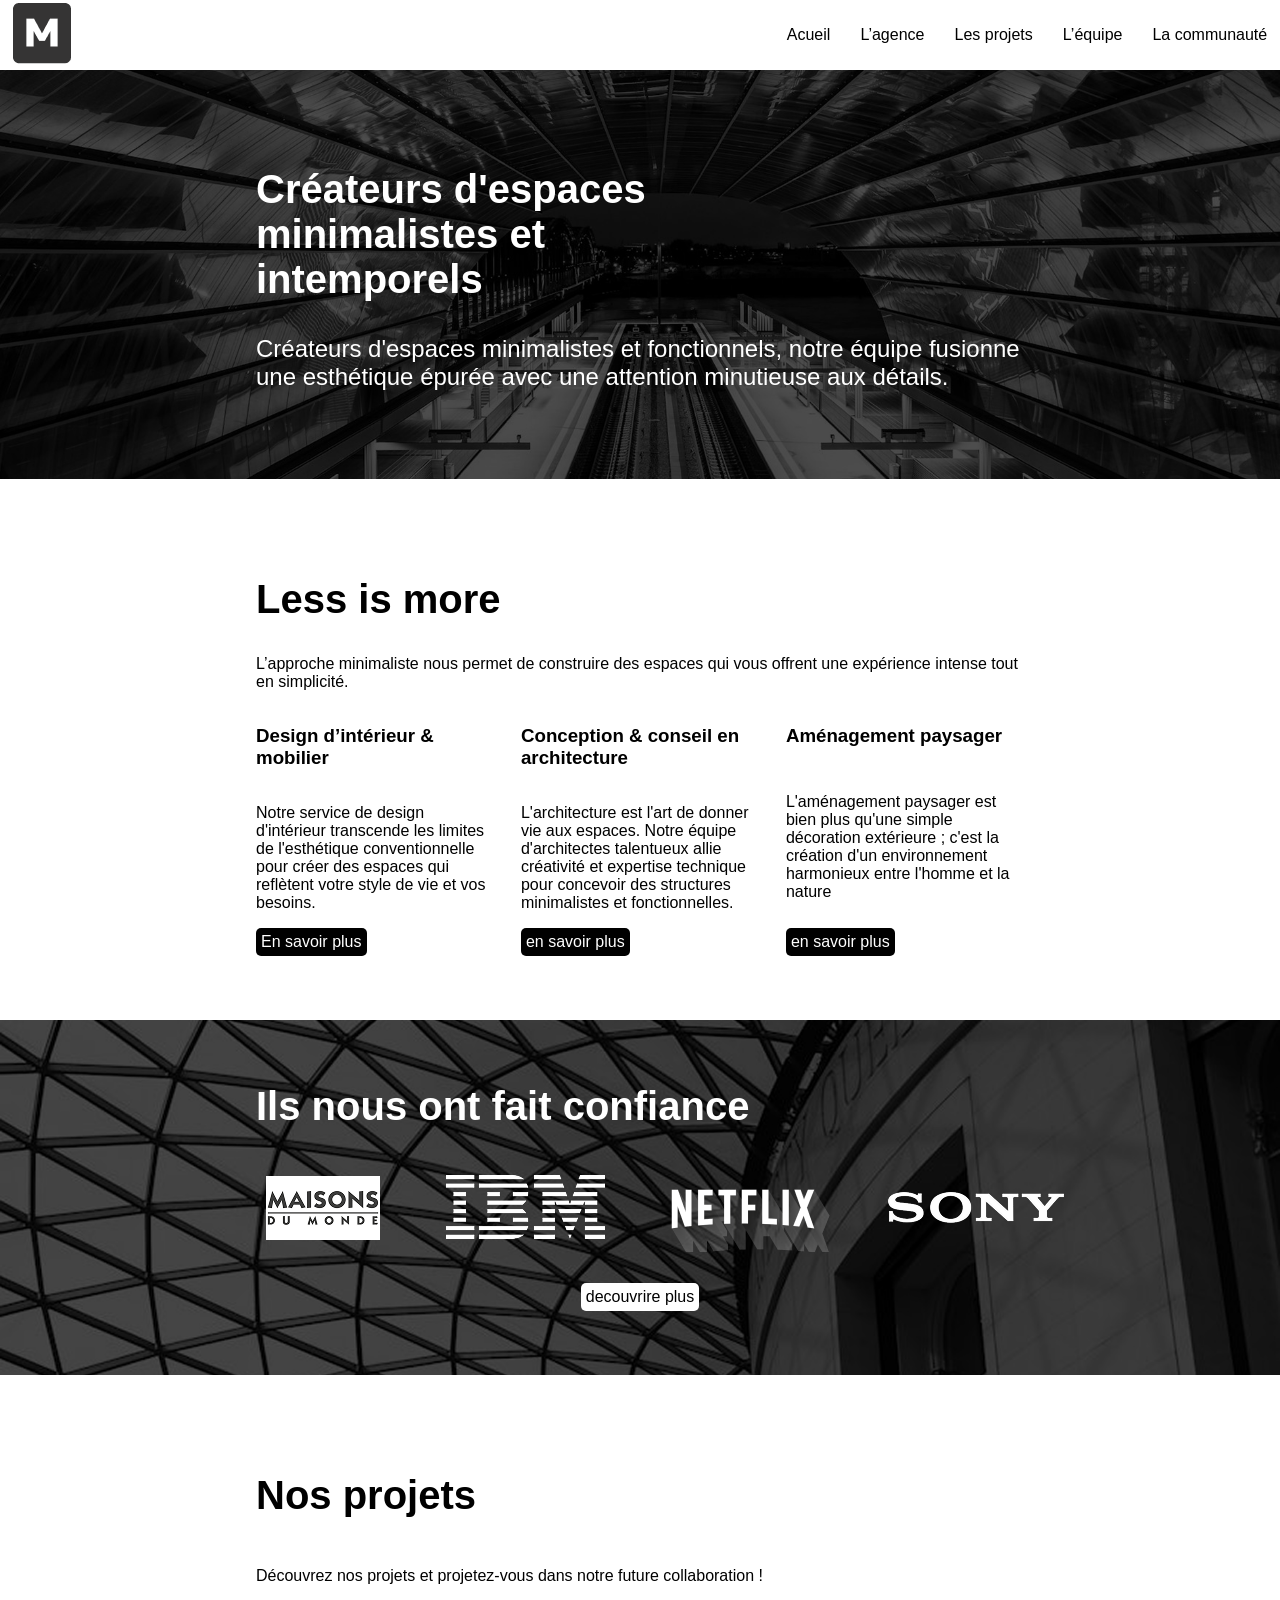
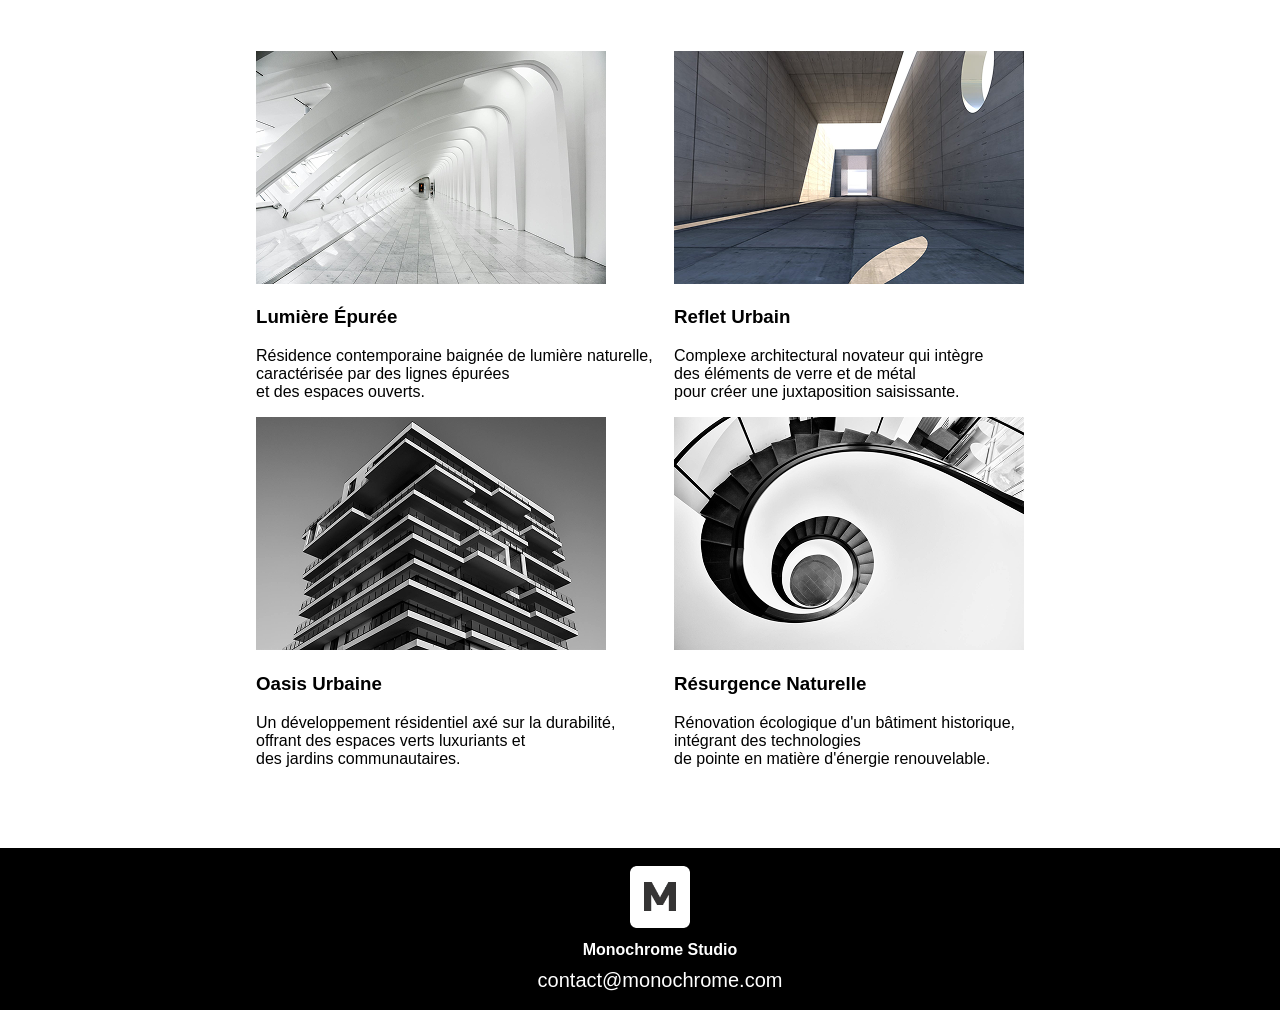
<file: index.html>
<!DOCTYPE html>
<html lang="en">
<head>
    <meta charset="UTF-8">
    <meta name="viewport" content="width=device-width, initial-scale=1.0">
    <title>Monocrome Acueil</title>
    <link rel="stylesheet" href="style.css">
</head>
<body>
        <header>
        <a href=""><img src="asset/asset/logo-black.png"></a>
        <nav>
        <a href="index.html" class="a-nav">Acueil   </a>
        <a href="agence.html"class="a-nav">L’agence   </a>
        <a href="projets.html"class="a-nav">Les projets   </a>
        <a href="equipe.html"class="a-nav">L’équipe   </a>
        <a href="communaute.html"class="a-nav">La communauté   </a>
        </nav>
    </header>
    <main>
        <section class="un-partie">
            <section>
            <h2>Créateurs d'espaces <br> minimalistes et <br> intemporels</h2>
            <p>Créateurs d'espaces minimalistes et fonctionnels, notre équipe fusionne <br> une esthétique épurée avec une attention minutieuse aux détails.</p>
            </section>
        </section>
        <section class="partie-deux">
            <section>
            <h2>Less is more</h2>
            <p>L’approche minimaliste nous permet de construire des espaces qui vous offrent une expérience intense tout en simplicité.</p>
            </section>
            <section class="partie-deux-deux">
                <article class="article-full-text">
                    <h3>Design d’intérieur & mobilier</h3>
                    <p>Notre service de design d'intérieur transcende les limites de l'esthétique conventionnelle pour créer des espaces qui reflètent votre style de vie et vos besoins.</p>
                    <a href="">En savoir plus</a>
                </article>

                <article class="article-full-text">
                    <h3>Conception & conseil en architecture</h3>
                    <p>L'architecture est l'art de donner vie aux espaces. Notre équipe d'architectes talentueux allie créativité et expertise technique pour concevoir des structures minimalistes et fonctionnelles.</p>
                    <a href="">en savoir plus</a>
                </article>

                <article class="article-full-text">

                    <h3>Aménagement paysager</h3>
                    <p>
                        L'aménagement paysager est bien plus qu'une simple décoration extérieure ; c'est la création d'un environnement harmonieux entre l'homme et la nature</p>
                        <a href="">en savoir plus</a>
                </article>

            </section>
        </section>
        <section class="partie-trois">
            <h2>Ils nous ont fait confiance</h2>
            <section>
                <ul>
                    <li><img src="asset/asset/maison-du-monde.png" alt="maison-du-monde"></li>
                    <li><img src="asset/asset/ibm.png" alt="ibm"></li>
                    <li><img src="asset/asset/netflix.png" alt="netflix"></li>
                    <li><img src="asset/asset/sony.png" alt="sony"></li>
                </ul>
                <a href="">decouvrire plus</a>
            </section>
        </section>
        <section class="partie-quatre">
            <h2>Nos projets</h2>
            <p>Découvrez nos projets et projetez-vous dans notre future collaboration !</p>
            <section>
                <articke>
                    <img src="asset/asset/img-galerie-1.png" alt="img1-lumiere-Epuree">
                    <h3>Lumière Épurée</h3>
                    <p>Résidence contemporaine baignée de lumière naturelle, <br> caractérisée par des lignes épurées <br> et des espaces ouverts.</p>
                </articke>
                <articke>
                    <img src="asset/asset/img-galerie-2.png" alt="Reflet Urbain">
                    <h3>Reflet Urbain</h3>
                    <p>Complexe architectural novateur qui intègre <br> des éléments de verre et de métal <br> pour créer une juxtaposition saisissante.</p>
                </articke>
                <articke>
                    <img src="asset/asset/img-galerie-3.png" alt="Oasis Urbaine">
                    <h3>Oasis Urbaine</h3>
                    <p>Un développement résidentiel axé sur la durabilité, <br> offrant des espaces verts luxuriants et <br> des jardins communautaires.</p>
                </articke>
                <articke>
                    <img src="asset/asset/img-galerie-4.png" alt="Résurgence Naturelle">
                    <h3>Résurgence Naturelle</h3>
                    <p>Rénovation écologique d'un bâtiment historique, <br> intégrant des technologies <br> de pointe en matière d'énergie renouvelable.</p>
                </articke>
            </section>
        </section>

    </main>
    <footer>
        <ul>
            <li><img src="asset/asset/logo-white.png" alt="monochrome" width="60"></li>
            <li><h1>Monochrome Studio</h1></li>
            <li><a href="mailto:contact@monochrome.com"> contact@monochrome.com</a>
        </ul>
    </footer>
</body>
</html>
</file>
<file: style.css>
body{
    margin: 0px;
    padding: 0;
    font-family: Arial, Helvetica, sans-serif;
}


header {
    position: sticky;
    top: 0;
    z-index: 9999;
    display: flex;
    background-color: white;
    justify-content: space-between;
    height: 70px;
    align-items: center;
    a{
        padding: 1vw;
    }
}


nav {
font-family:'Franklin Gothic Medium', 'Arial Narrow', Arial, sans-serif;
text-align: right;

}

a{
text-decoration: none;
}

.a-nav{
color: black;
}

.un-partie {
    display: flex;
    height: 390px min-content;
    color: white;
    background-position: center;
    background-size: cover;
    background-image:url(asset/asset/bg-image-hero.png);
    flex-direction: column;
    font-size: 150%;
}
main > section{
padding: 5vw 20vw;
}

h2{
    font-size: 40px;
}

.partie-deux{
    display: flex;
    justify-content: center;
    flex-direction: column;
}

.partie-deux-deux{
    display: flex;
    flex-wrap: wrap;
    justify-content: space-between;
    gap: 10px;
    article {
        display: flex;
        flex-direction: column;
        align-items: flex-start;
        justify-content: space-between;
        min-width: 180px;
        width: 31%;
    }
}

.article-full-text{
    a{
        padding: 5px;
        border-radius: 5px;
        color:white;
        background-color: black;
    }
}

h2, h3, h4 {
    font-weight: bold;
}

.partie-trois {
    height: 250px min-content;
    background-image:url(asset/asset/bg-image-2.png);
    background-position: center;
    background-size: cover;
    color: white;
    h2 {
        margin-top: 0;
    }
    section {
        display: flex;
        flex-direction: column;
        gap: 3vh;
        align-items: center;
        a {
            padding: 5px;
            border-radius: 5px;
            background-color: white;
            color: black;
        }
        ul {
            min-width: 64vw;
            margin: 0;
            list-style: none;
            display: flex;
            flex-wrap: wrap;
            justify-content: space-between;
            gap: 2vw;
        }
    }
}

.partie-quatre {
    display: flex;
    flex-direction: column;
    section {
        margin-top: 50px;
        display: flex;
        flex-wrap: wrap;
        justify-content: space-between;

        article {
            margin: 5px;
            display: flex;
            flex-direction: column;

        }
    }

}

footer {
    padding: 10px;
    background-color: black;
    color: white;
    ul {
        list-style: none;
        display: flex;
        justify-content: center;
        align-items: center;
        flex-direction: column;
        font-size: 8px;
        a{
            font-size: 20px;
           color: white;
        }

    }

}
</file>
